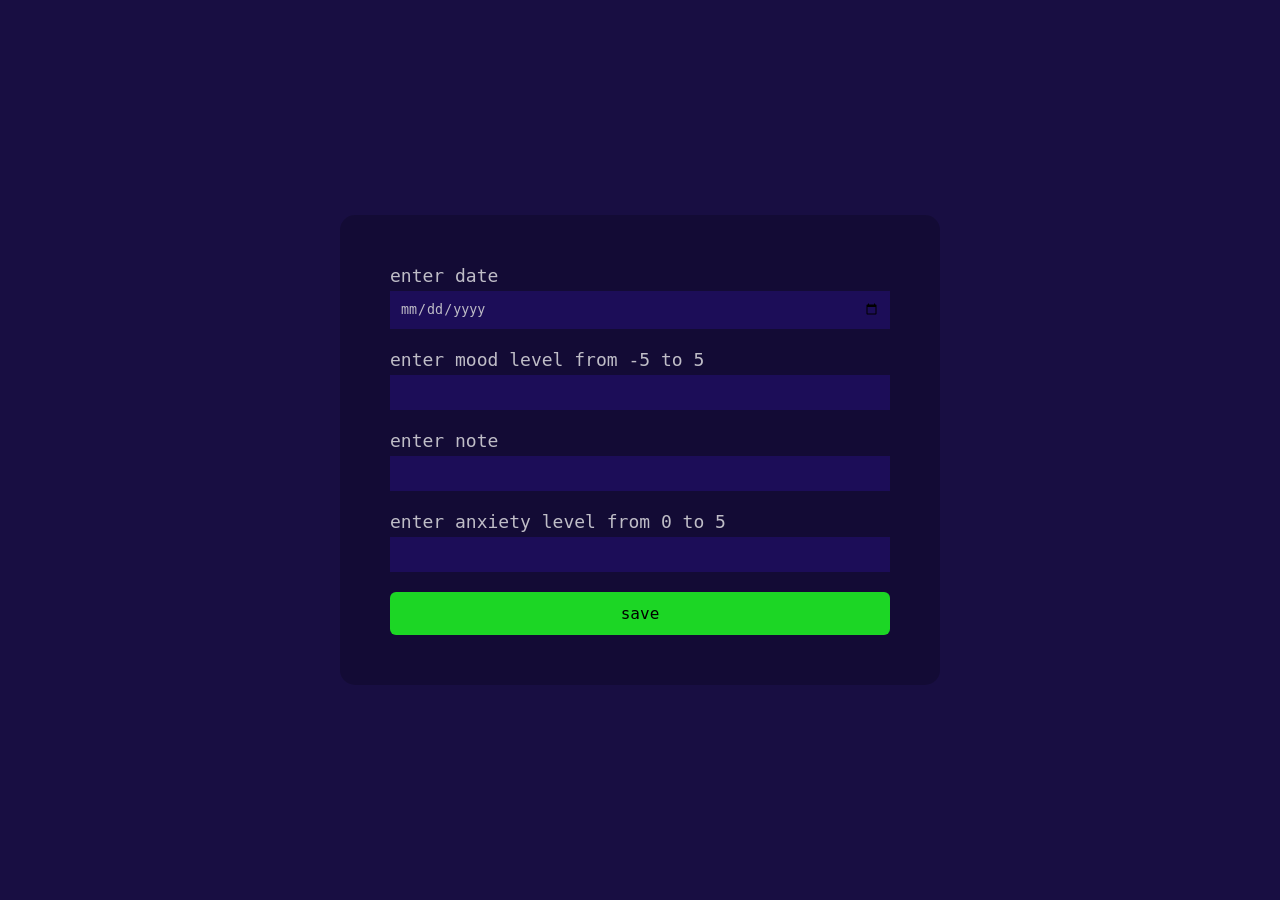
<file: index.html>
<!DOCTYPE html>
<html lang="en">
<head>
  <meta charset="UTF-8">
  <meta name="viewport" content="width=device-width, initial-scale=1.0">
  <title>My Tracker</title>
  <link rel="stylesheet" href="./styles.css">
</head>
<body>
    <main class="container">
        <form id="form">

            <label for="date">enter date</label>
            <input type="date" id="date" required>
    
            <label for="scale">enter mood level from -5 to 5</label>
            <input type="number" min= "-5" max= "5" id="scale" required>
    
            <label for="note">enter note</label>
            <input type="text" id="note" required>

            <label for="anxiety">enter anxiety level from 0 to 5</label>
            <input type="number" id="anxiety" required>
    
            <button type="submit">save</button>
            
        </form>
    </main>
    <script src="./index_1.js"></script>
</body>
</html>
</file>
<file: styles.css>
* {
    box-sizing: border-box;
}
:root {
    --primary-bg: rgb(24, 14, 66);
    --primary-bg-op: rgba(38, 16, 125, 0.5);

    --font-color: rgb(191, 189, 199);

    --accent-hover: rgba(28, 214, 37, 0.7);
    --accent: rgb(28, 214, 37);

    --scroll-track-dark: rgba(255, 255, 255, 0.05);
}
body {
    display: flex;
    justify-content: center;
    align-items: center;

    height: 100%;
    min-height: 100vh;

    margin: 0;

    font-family: monospace;
    text-align: center;
    font-size: 18px;

    background-color: var(--primary-bg);
    color: white;
}
.container {
    width: 90%;
    width: 100%;
    max-width: 600px;
    background: rgba(0, 0, 0, 0.2);
    border-radius: 15px;
    padding: 20px;
}

/*form*/
#form {
    display: flex;
    flex-direction: column;
    text-align: left;
    padding: 30px;
}
input {
    margin-bottom: 20px;
    padding: 10px;
    background-color: var(--primary-bg-op);
    border-style: none;
    color: var(--font-color);
    font-family: inherit;
}
label {
    margin-bottom: 5px;
    color: var(--font-color);
}

/*button*/
button {
    padding: 12px;
    border-radius: 6px;
    background-color: var(--accent);
    cursor: pointer;
    font-size: 16px;
    font-family: monospace;
    transition: background-color 0.3s ease, transform 0.1s active;
    border: none;
}
button:hover {
    background-color: var(--accent-hover);
    transform: scale(0.98);
}

/*chart*/
.chart-wrapper {
    width: 95%;          
    margin: 0 auto;
    overflow-x: auto;    
}
.chart-area {
    height: 500px; 
    min-width: 100%;   
}

/*scrollbar*/
.chart-wrapper::-webkit-scrollbar {
    height: 8px;
    background-color: var(--primary-bg);
}

.chart-wrapper::-webkit-scrollbar-thumb {
    background-color: var(--primary-bg-op); 
    border-radius: 10px;
}

.chart-wrapper::-webkit-scrollbar-thumb:hover {
    background-color: var(--accent); 
}

.chart-wrapper::-webkit-scrollbar-track {
    background: var(--scroll-track-dark); 
    border-radius: 10px;
}
</file>
